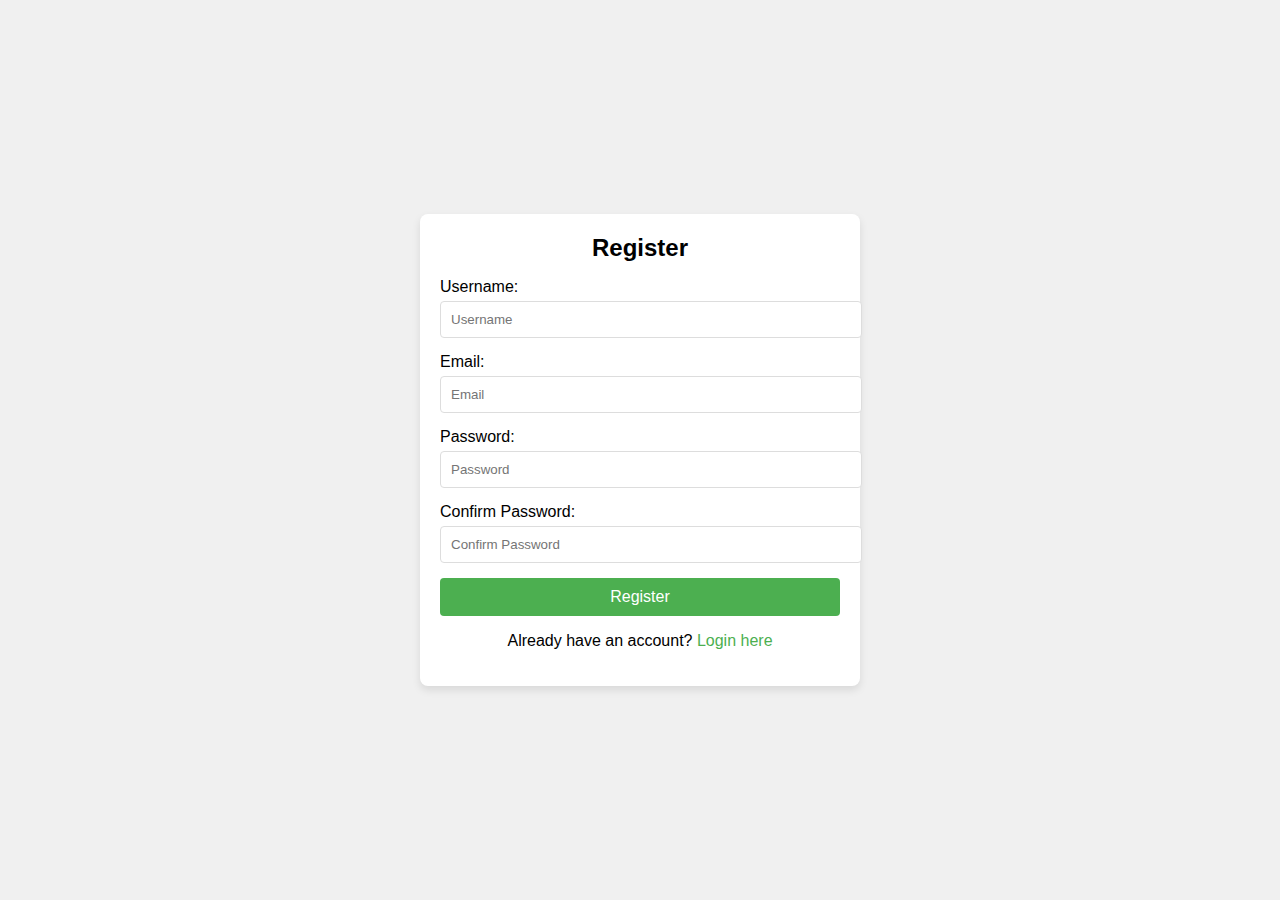
<file: reg.html>
<!DOCTYPE html>
<html lang="en">
<head>
  <meta charset="UTF-8">
  <meta name="viewport" content="width=device-width, initial-scale=1.0">
  <title>Register</title>
  <link rel="stylesheet" href="reg.css">
</head>
<body>
  <div class="form-container">
    <h1>Register</h1>
    <form id="registerForm">
      <div class="form-group">
        <label for="username">Username:</label>
        <input type="text" id="username" name="username" placeholder="Username" required>
      </div>
      <div class="form-group">
        <label for="email">Email:</label>
        <input type="email" id="email" name="email" placeholder="Email" required>
      </div>
      <div class="form-group">
        <label for="password">Password:</label>
        <input type="password" id="password" name="password" placeholder="Password" required>
      </div>
      <div class="form-group">
        <label for="confirmPassword">Confirm Password:</label>
        <input type="password" id="confirmPassword" name="confirmPassword" placeholder="Confirm Password" required>
      </div>
      <a href="indexe.html">
        <button type="button">Register</button>
    </a>
      <p>Already have an account? <a href="login.html">Login here</a></p>
    </form>
  </div>
  <div id="toastContainer"></div>
  <script src="reg.js"></script>
</body>
</html>
</file>
<file: reg.css>
body {
    font-family: Arial, sans-serif;
    display: flex;
    justify-content: center;
    align-items: center;
    height: 100vh;
    margin: 0;
    background-color: #f0f0f0;
  }
  
  .form-container {
    background: #fff;
    padding: 20px;
    border-radius: 8px;
    box-shadow: 0 4px 8px rgba(0, 0, 0, 0.1);
    max-width: 400px;
    width: 100%;
  }
  
  h1 {
    margin-top: 0;
    font-size: 24px;
    text-align: center;
  }
  
  .form-group {
    margin-bottom: 15px;
  }
  
  label {
    display: block;
    margin-bottom: 5px;
  }
  
  input {
    width: 100%;
    padding: 10px;
    border: 1px solid #ddd;
    border-radius: 4px;
  }
  
  button {
    width: 100%;
    padding: 10px;
    background-color: #4CAF50;
    color: white;
    border: none;
    border-radius: 4px;
    cursor: pointer;
    font-size: 16px;
  }
  
  button:hover {
    background-color: #45a049;
  }
  
  p {
    text-align: center;
  }
  
  a {
    color: #4CAF50;
    text-decoration: none;
  }
  
  a:hover {
    text-decoration: underline;
  }
</file>
